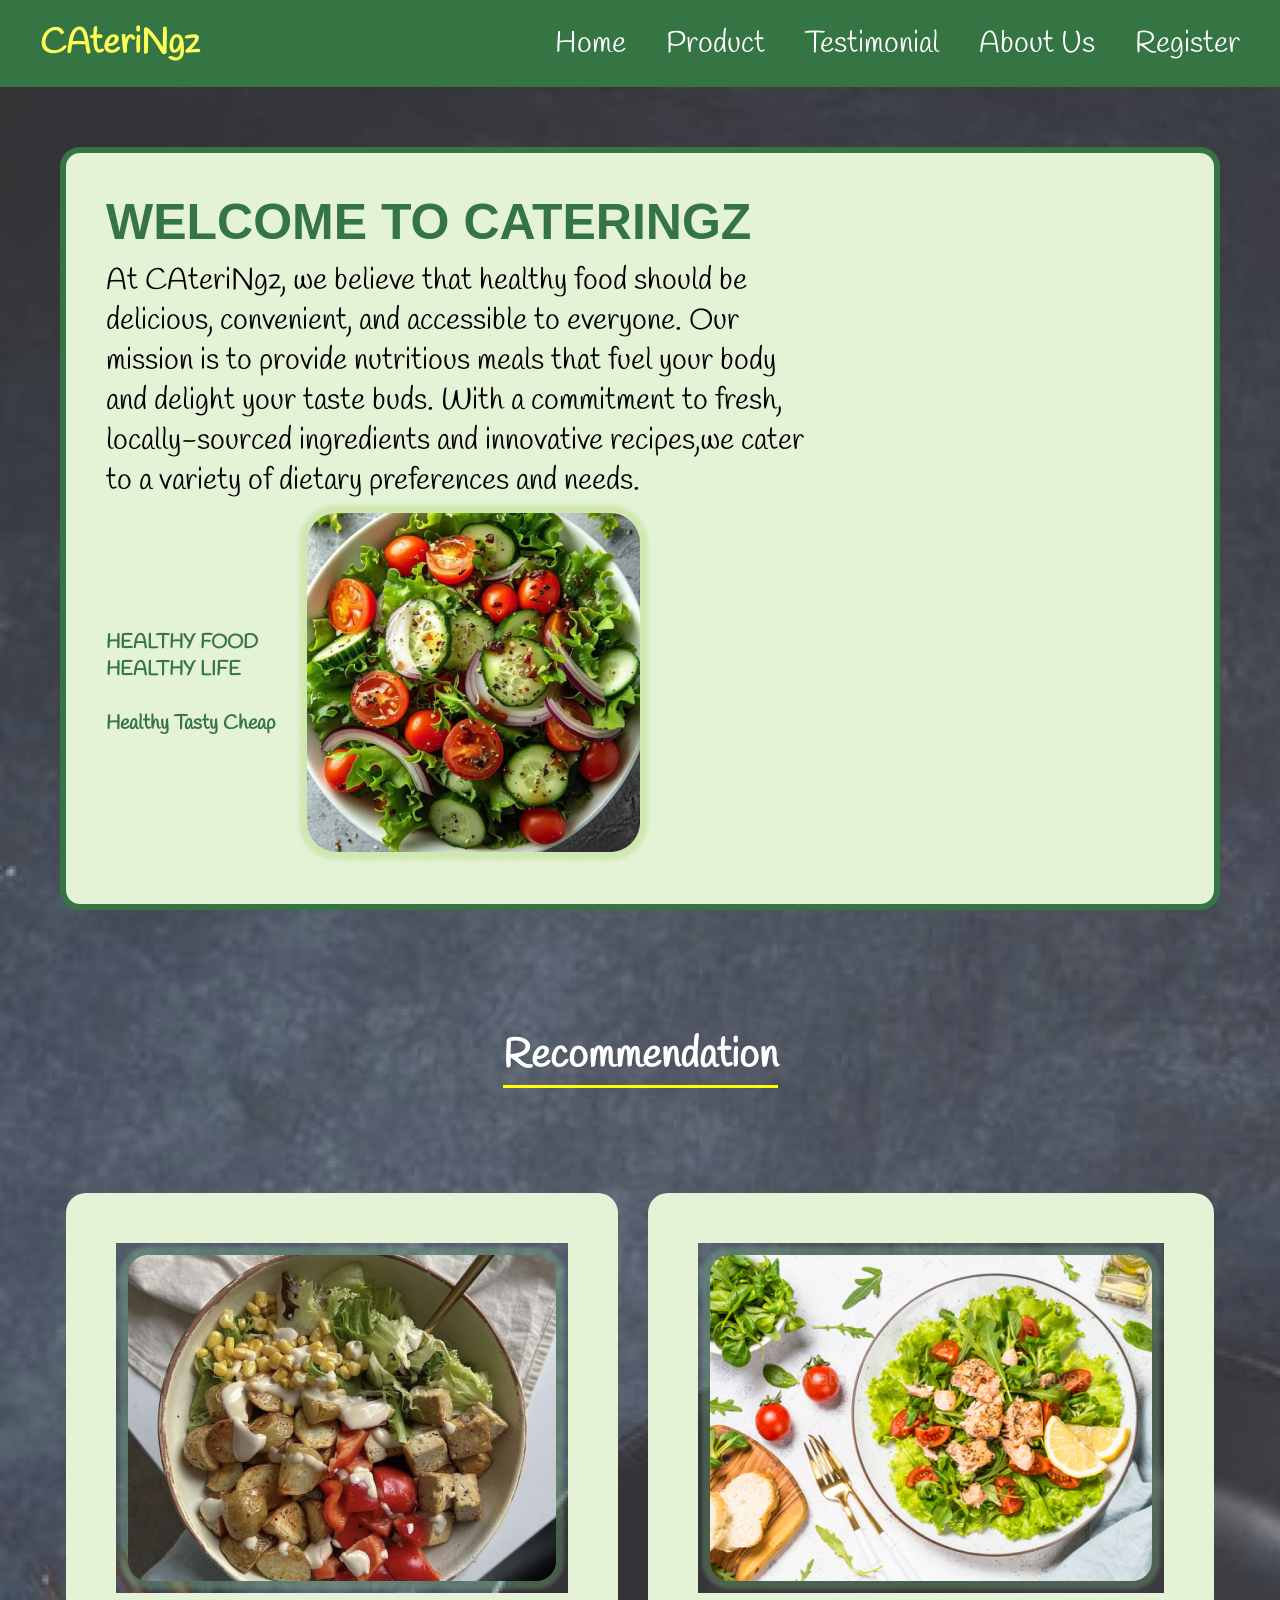
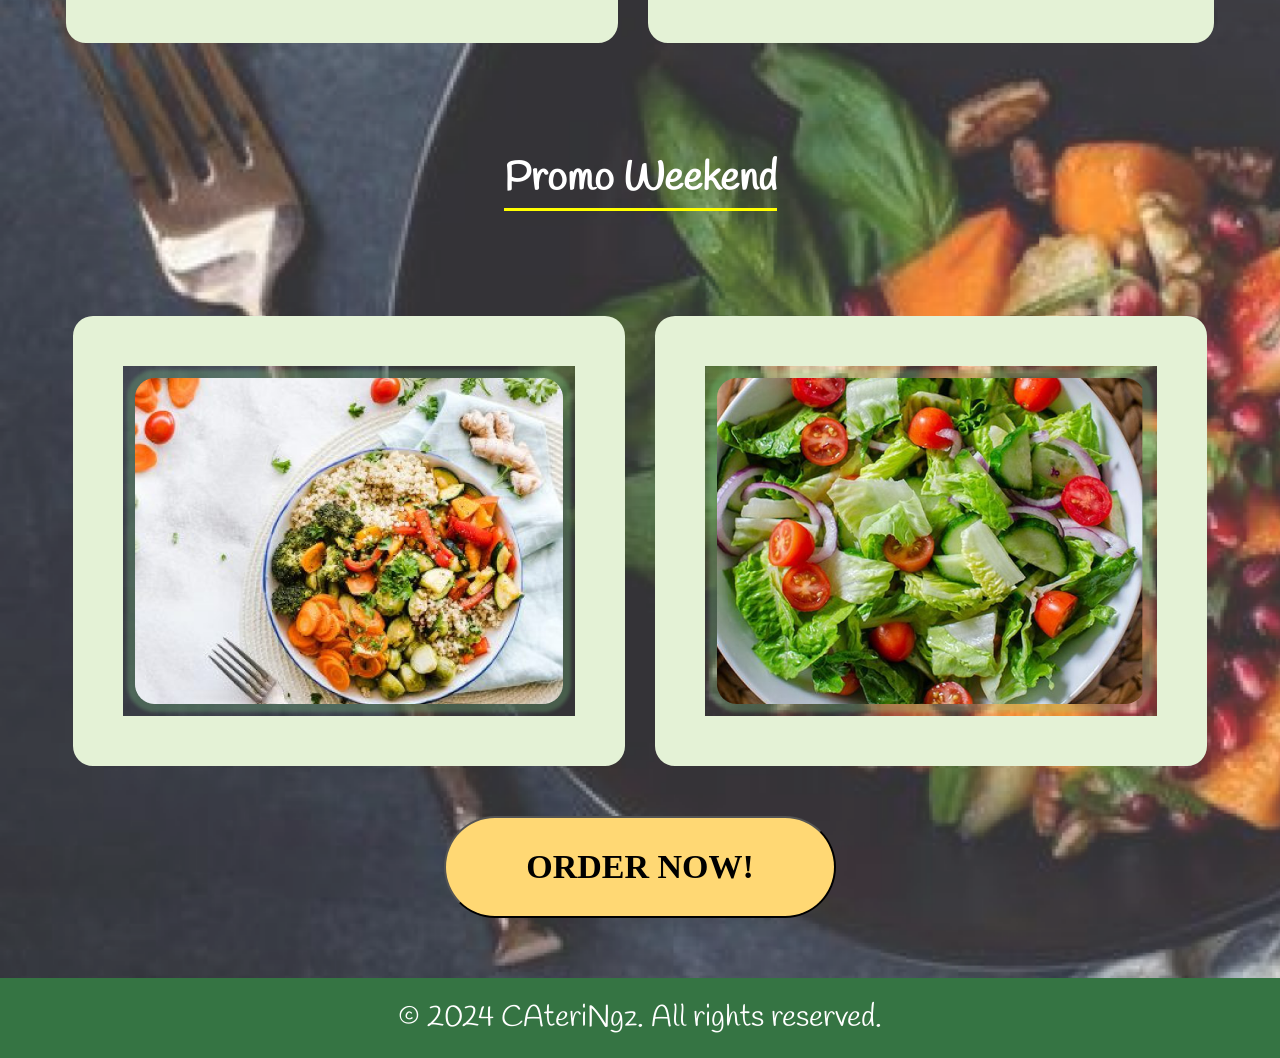
<file: cateringz/index.html>
<!DOCTYPE html>
<html lang="en">
  <head>
    <meta charset="UTF-8" />
    <meta name="viewport" content="width=device-width, initial-scale=1.0" />
    <title>CATERINGZ</title>
    <link rel="preconnect" href="https://fonts.googleapis.com" />
    <link rel="preconnect" href="https://fonts.gstatic.com" crossorigin />
    <link href="https://fonts.googleapis.com/css2?family=Handlee&display=swap" rel="stylesheet" />
    <link rel="stylesheet" href="./css/index.css" />
    <link rel="stylesheet" href="./css/navbar.css" />
    <link rel="stylesheet" href="./css/footer.css" />
  </head>
  <body>
    <header class="header">
      <nav class="navbar">
        <h3 class="logo"><a href="./index.html">CAteriNgz</a></h3>
        <div class="nav-right">
          <p><a href="./index.html">Home</a></p>
          <p><a href="./product.html">Product</a></p>
          <p><a href="./testimoni.html">Testimonial</a></p>
          <p><a href="./about.html">About Us</a></p>
          <p><a href="./register.html">Register</a></p>
        </div>
        <div class="hamburger-menu">
          <img src="./assets/navbar/hamburgerMenu.svg" class="hamburger" alt="hamburger" />
        </div>
      </nav>
      <nav class="mobile-menu" id="mobileMenu">
        <span class="close-menu" id="closeMenu">×</span>
        <div class="menu-mobile">
          <p><a href="./index.html">Home</a></p>
          <p><a href="./product.html">Product</a></p>
          <p><a href="./testimoni.html">Testimonial</a></p>
          <p><a href="./about.html">About Us</a></p>
          <p><a href="./register.html">Register</a></p>
        </div>
      </nav>
    </header>
    <section class="hero">
      <div class="hero-left">
        <h3>WELCOME TO CATERINGZ</h3>
        <p>
          At CAteriNgz, we believe that healthy food should be delicious, convenient, and accessible to everyone. Our mission is to provide nutritious meals that fuel your body and delight your taste buds. With a commitment to fresh,
          locally-sourced ingredients and innovative recipes,we cater to a variety of dietary preferences and needs.
        </p>
      </div>
      <div class="hero-right">
        <div class="hero-tagline">
          <p class="tagline-top">HEALTHY FOOD</p>
          <p class="tagline-top">HEALTHY LIFE</p>
          <br />
          <p class="tagline-bottom">Healthy Tasty Cheap</p>
        </div>
        <img src="./assets/home/hero.png" alt="herohome" class="hero-img" />
      </div>
    </section>
    <div class="heading-container">
      <h4 class="recommendation-heading home-menu">Recommendation</h4>
    </div>
    <section class="recommendation">
      <a href="product.html" target="_self">
        <div class="image-recommendation">
          <img src="./assets/home/menu1.png" alt="menu1" />
          <img src="./assets/home/menu2.png" alt="menu2" />
        </div>
      </a>
    </section>
    <div class="heading-container">
      <h4 class="recommendation-heading home-menu">Promo Weekend</h4>
    </div>
    <section class="recommendation">
      <a href="product.html" target="_self">
        <div class="image-recommendation">
          <img src="./assets/home/menu3.png" alt="menu3" />
          <img src="./assets/home/menu4.png" alt="menu4" />
        </div>
      </a>
    </section>
    <a href="./product.html" class="order-nowlink">
      <div class="button-order">
        <button class="order-now">ORDER NOW!</button>
      </div>
    </a>
    <footer>
      <p>© 2024 CAteriNgz. All rights reserved.</p>
    </footer>
  </body>
  <script src="./scripts/navbar.js"></script>
</html>
</file>
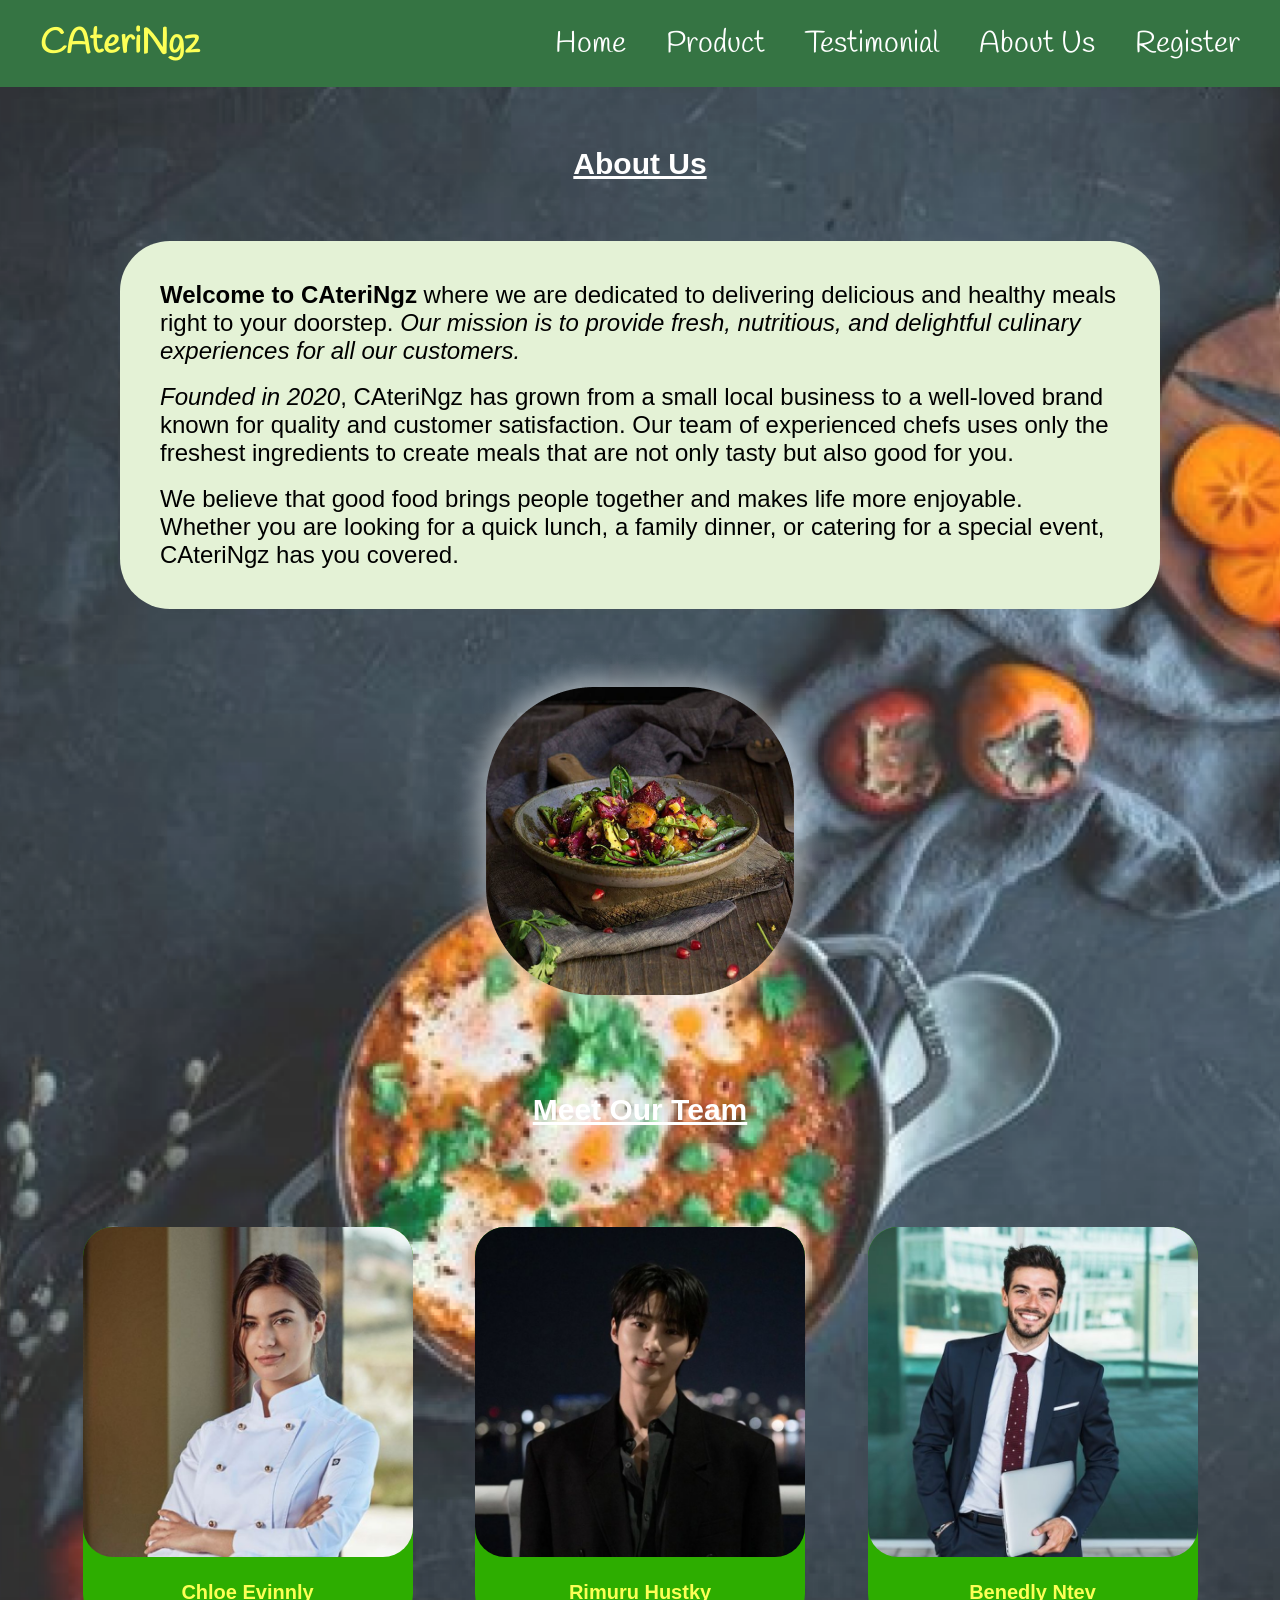
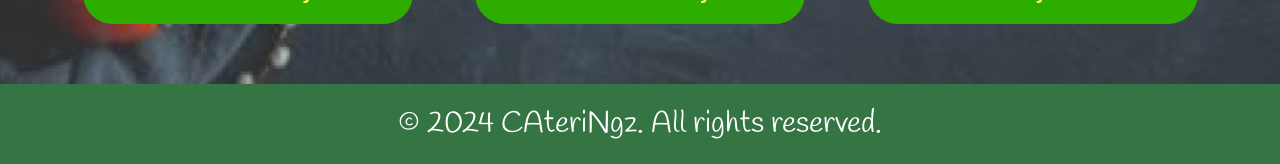
<file: cateringz/about.html>
<!DOCTYPE html>
<html lang="en">
  <head>
    <meta charset="UTF-8" />
    <meta name="viewport" content="width=device-width, initial-scale=1.0" />
    <title>CATERINGZ</title>
    <link rel="preconnect" href="https://fonts.googleapis.com" />
    <link rel="preconnect" href="https://fonts.gstatic.com" crossorigin />
    <link href="https://fonts.googleapis.com/css2?family=Handlee&display=swap" rel="stylesheet" />
    <link rel="stylesheet" href="./css/about.css" />
    <link rel="stylesheet" href="./css/navbar.css" />
    <link rel="stylesheet" href="./css/footer.css" />
  </head>
  <body>
    <header class="header">
      <nav class="navbar">
        <h3 class="logo"><a href="./index.html">CAteriNgz</a></h3>
        <div class="nav-right">
          <p><a href="./index.html">Home</a></p>
          <p><a href="./product.html">Product</a></p>
          <p><a href="./testimoni.html">Testimonial</a></p>
          <p><a href="./about.html">About Us</a></p>
          <p><a href="./register.html">Register</a></p>
        </div>
        <div class="hamburger-menu">
          <img src="./assets/navbar/hamburgerMenu.svg" class="hamburger" alt="hamburger" />
        </div>
      </nav>
      <nav class="mobile-menu" id="mobileMenu">
        <span class="close-menu" id="closeMenu">×</span>
        <div class="menu-mobile">
          <p><a href="./index.html">Home</a></p>
          <p><a href="./product.html">Product</a></p>
          <p><a href="./testimoni.html">Testimonial</a></p>
          <p><a href="./about.html">About Us</a></p>
          <p><a href="./register.html">Register</a></p>
        </div>
      </nav>
    </header>
    <h3 class="about-heading">About Us</h3>
    <section class="hero-about">
      <div class="about-left">
        <div class="about-text">
          <p>
            <b>Welcome to CAteriNgz</b> where we are dedicated to delivering delicious and healthy meals right to your doorstep. <i>Our mission is to provide fresh, nutritious, and delightful culinary experiences for all our customers.</i>
          </p>
          <br />
          <p>
            <i>Founded in 2020</i>, CAteriNgz has grown from a small local business to a well-loved brand known for quality and customer satisfaction. Our team of experienced chefs uses only the freshest ingredients to create meals that are
            not only tasty but also good for you.
          </p>
          <br />
          <p>We believe that good food brings people together and makes life more enjoyable. Whether you are looking for a quick lunch, a family dinner, or catering for a special event, CAteriNgz has you covered.</p>
        </div>
      </div>
      <img src="./assets/aboutus/aboutkanan.png" alt="about" class="about-right" />
    </section>
    <h3 class="about-heading">Meet Our Team</h3>

    <section class="about">
      <div class="card-team">
        <img src="./assets/aboutus/tim1.png" alt="team" class="team" />
        <p>Chloe Evinnly</p>
      </div>

      <div class="card-team">
        <img src="./assets/aboutus/tim2.png" alt="team" class="team" />
        <p>Rimuru Hustky</p>
      </div>

      <div class="card-team">
        <img src="./assets/aboutus/tim3.png" alt="team" class="team" />
        <p>Benedly Ntev</p>
      </div>
    </section>
    <footer>
      <p>© 2024 CAteriNgz. All rights reserved.</p>
    </footer>
  </body>
  <script src="./scripts/navbar.js"></script>
</html>
</file>
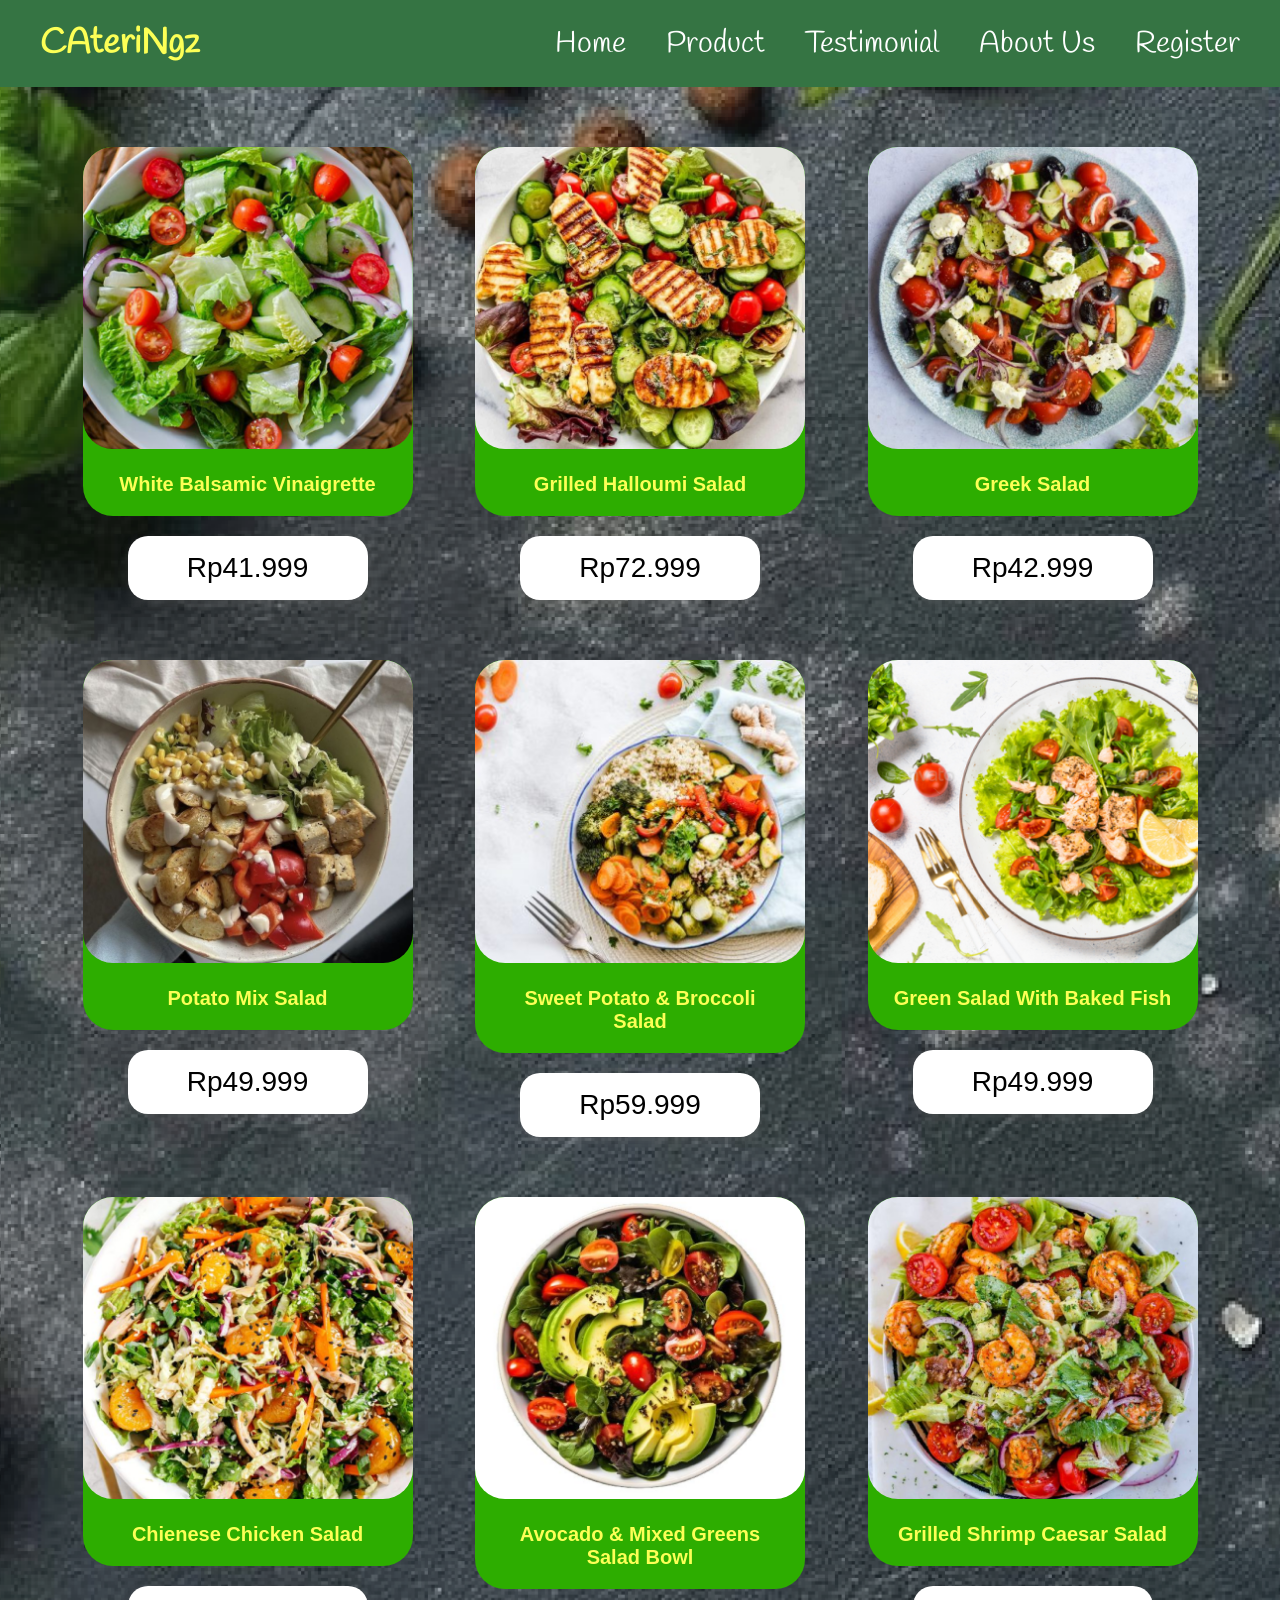
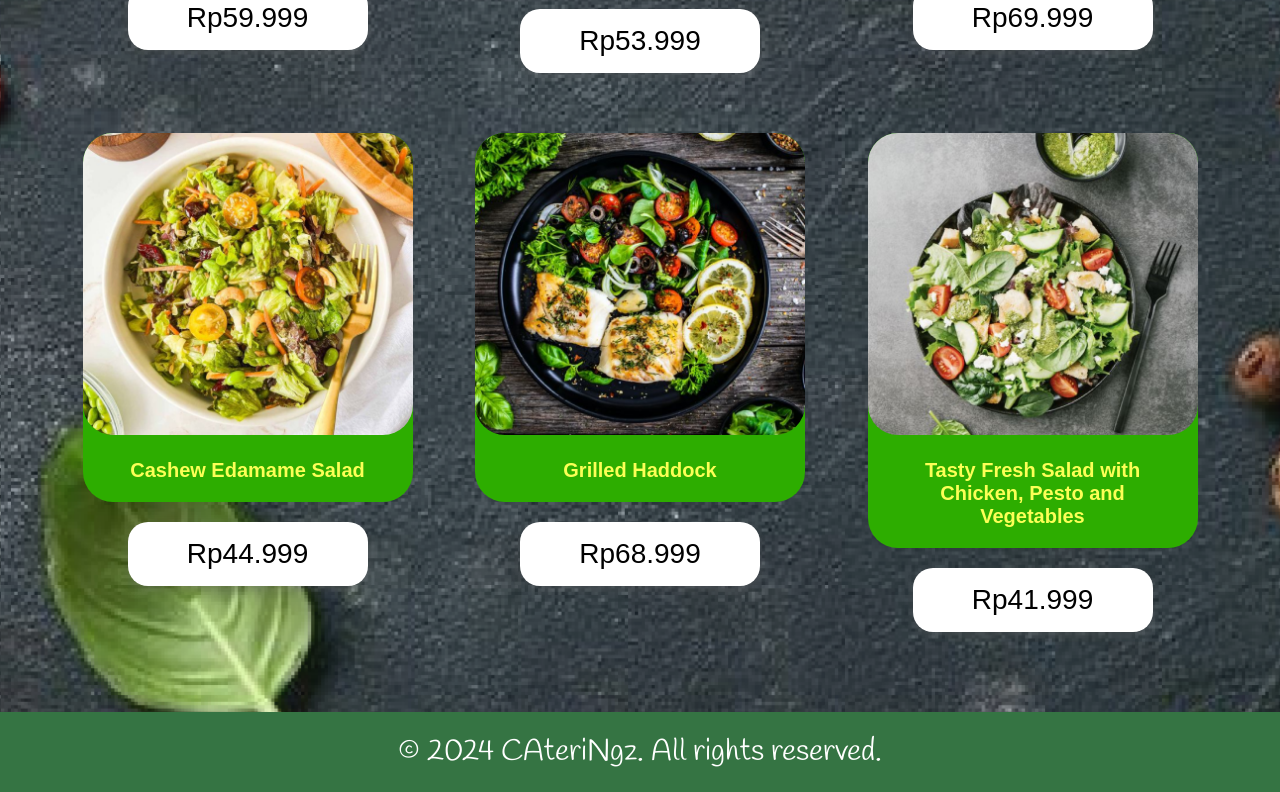
<file: cateringz/product.html>
<!DOCTYPE html>
<html lang="en">
  <head>
    <meta charset="UTF-8" />
    <meta name="viewport" content="width=device-width, initial-scale=1.0" />
    <title>CATERINGZ</title>
    <link rel="preconnect" href="https://fonts.googleapis.com" />
    <link rel="preconnect" href="https://fonts.gstatic.com" crossorigin />
    <link href="https://fonts.googleapis.com/css2?family=Handlee&display=swap" rel="stylesheet" />
    <link rel="stylesheet" href="./css/product.css" />
    <link rel="stylesheet" href="./css/navbar.css" />
    <link rel="stylesheet" href="./css/footer.css" />
  </head>
  <body>
    <header class="header">
      <nav class="navbar">
        <h3 class="logo"><a href="./index.html">CAteriNgz</a></h3>
        <div class="nav-right">
          <p><a href="./index.html">Home</a></p>
          <p><a href="./product.html">Product</a></p>
          <p><a href="./testimoni.html">Testimonial</a></p>
          <p><a href="./about.html">About Us</a></p>
          <p><a href="./register.html">Register</a></p>
        </div>
        <div class="hamburger-menu">
          <img src="./assets/navbar/hamburgerMenu.svg" class="hamburger" alt="hamburger" />
        </div>
      </nav>
      <nav class="mobile-menu" id="mobileMenu">
        <span class="close-menu" id="closeMenu">×</span>
        <div class="menu-mobile">
          <p><a href="./index.html">Home</a></p>
          <p><a href="./product.html">Product</a></p>
          <p><a href="./testimoni.html">Testimonial</a></p>
          <p><a href="./about.html">About Us</a></p>
          <p><a href="./register.html">Register</a></p>
        </div>
      </nav>
    </header>
    <section class="product">
      <div>
        <div class="card-product">
          <img src="./assets/product/p1.png" alt="product" class="product-img" />
          <p>White Balsamic Vinaigrette</p>
        </div>
        <p class="price">Rp41.999</p>
      </div>
      <div>
        <div class="card-product">
          <img src="./assets/product/p2.png" alt="product" class="product-img" />
          <p>Grilled Halloumi Salad</p>
        </div>
        <p class="price">Rp72.999</p>
      </div>
      <div>
        <div class="card-product">
          <img src="./assets/product/p3.png" alt="product" class="product-img" />
          <p>Greek Salad</p>
        </div>
        <p class="price">Rp42.999</p>
      </div>
      <div>
        <div class="card-product">
          <img src="./assets/product/p4.png" alt="product" class="product-img" />
          <p>Potato Mix Salad</p>
        </div>
        <p class="price">Rp49.999</p>
      </div>
      <div>
        <div class="card-product">
          <img src="./assets/product/p5.png" alt="product" class="product-img" />
          <p>Sweet Potato & Broccoli Salad</p>
        </div>
        <p class="price">Rp59.999</p>
      </div>
      <div>
        <div class="card-product">
          <img src="./assets/product/p6.png" alt="product" class="product-img" />
          <p>Green Salad With Baked Fish</p>
        </div>
        <p class="price">Rp49.999</p>
      </div>
      <div>
        <div class="card-product">
          <img src="./assets/product/p7.png" alt="product" class="product-img" />
          <p>Chienese Chicken Salad</p>
        </div>
        <p class="price">Rp59.999</p>
      </div>
      <div>
        <div class="card-product">
          <img src="./assets/product/p8.png" alt="product" class="product-img" />
          <p>Avocado & Mixed Greens Salad Bowl</p>
        </div>
        <p class="price">Rp53.999</p>
      </div>
      <div>
        <div class="card-product">
          <img src="./assets/product/p9.png" alt="product" class="product-img" />
          <p>Grilled Shrimp Caesar Salad</p>
        </div>
        <p class="price">Rp69.999</p>
      </div>
      <div>
        <div class="card-product">
          <img src="./assets/product/p10.png" alt="product" class="product-img" />
          <p>Cashew Edamame Salad</p>
        </div>
        <p class="price">Rp44.999</p>
      </div>
      <div>
        <div class="card-product">
          <img src="./assets/product/p11.png" alt="product" class="product-img" />
          <p>Grilled Haddock</p>
        </div>
        <p class="price">Rp68.999</p>
      </div>
      <div>
        <div class="card-product">
          <img src="./assets/product/p12.png" alt="product" class="product-img" />
          <p>Tasty Fresh Salad with Chicken, Pesto and Vegetables</p>
        </div>
        <p class="price">Rp41.999</p>
      </div>
    </section>
    <footer>
      <p>© 2024 CAteriNgz. All rights reserved.</p>
    </footer>
  </body>
  <script src="./scripts/navbar.js"></script>
</html>
</file>
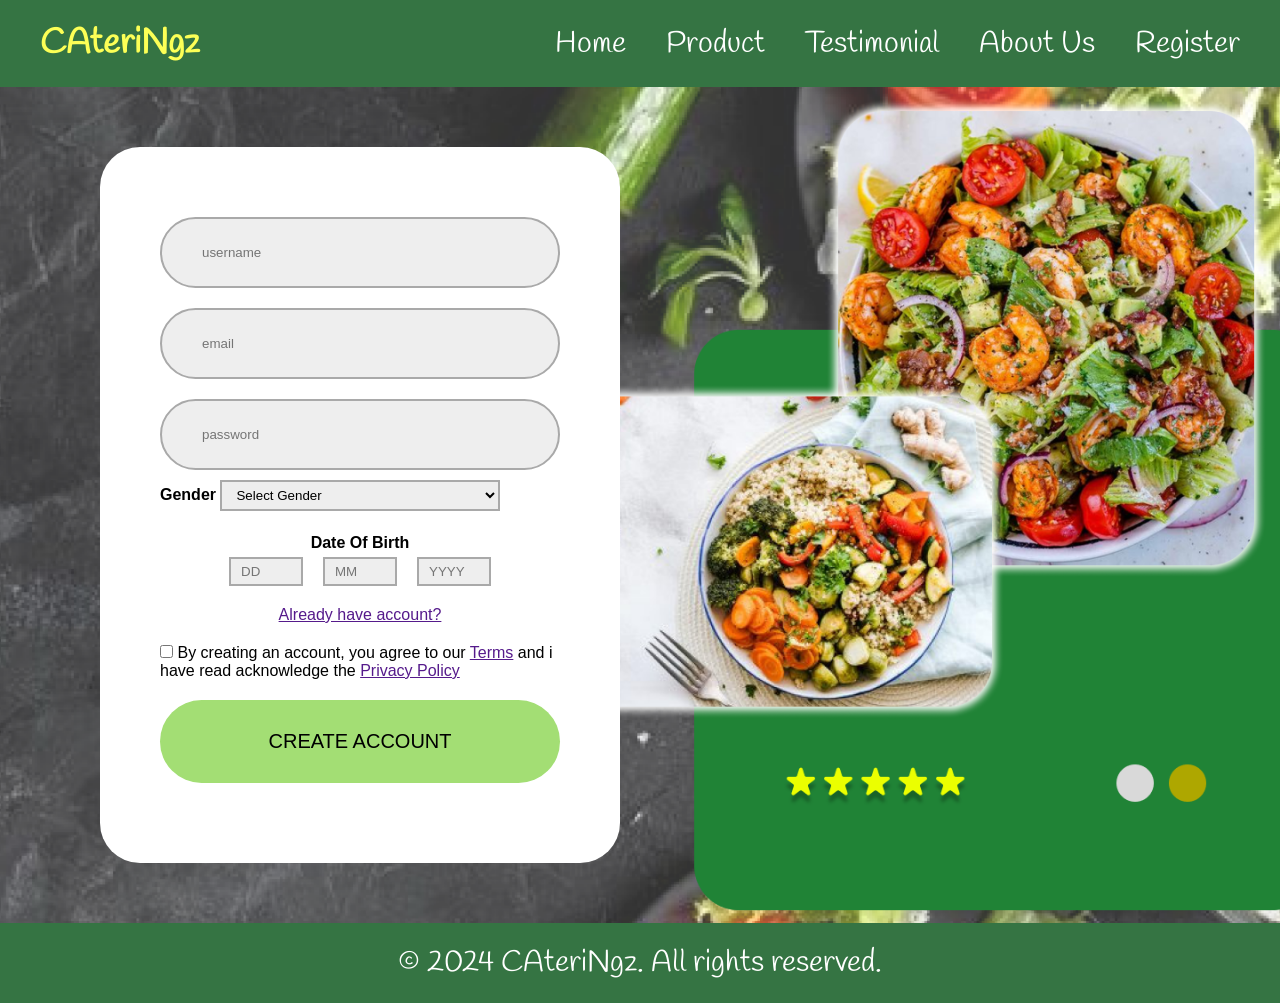
<file: cateringz/register.html>
<!DOCTYPE html>
<html lang="en">
  <head>
    <meta charset="UTF-8" />
    <meta name="viewport" content="width=device-width, initial-scale=1.0" />
    <title>CATERINGZ</title>
    <link rel="preconnect" href="https://fonts.googleapis.com" />
    <link rel="preconnect" href="https://fonts.gstatic.com" crossorigin />
    <link href="https://fonts.googleapis.com/css2?family=Handlee&display=swap" rel="stylesheet" />
    <link rel="stylesheet" href="./css/register.css" />
    <link rel="stylesheet" href="./css/navbar.css" />
    <link rel="stylesheet" href="./css/footer.css" />
  </head>
  <body>
    <header class="header">
      <nav class="navbar">
        <h3 class="logo"><a href="./index.html">CAteriNgz</a></h3>
        <div class="nav-right">
          <p><a href="./index.html">Home</a></p>
          <p><a href="./product.html">Product</a></p>
          <p><a href="./testimoni.html">Testimonial</a></p>
          <p><a href="./about.html">About Us</a></p>
          <p><a href="./register.html">Register</a></p>
        </div>
        <div class="hamburger-menu">
          <img src="./assets/navbar/hamburgerMenu.svg" class="hamburger" alt="hamburger" />
        </div>
      </nav>
      <nav class="mobile-menu" id="mobileMenu">
        <span class="close-menu" id="closeMenu">×</span>
        <div class="menu-mobile">
          <p><a href="./index.html">Home</a></p>
          <p><a href="./product.html">Product</a></p>
          <p><a href="./testimoni.html">Testimonial</a></p>
          <p><a href="./about.html">About Us</a></p>
          <p><a href="./register.html">Register</a></p>
        </div>
      </nav>
    </header>
    <form id="registerForm" class="register">
      <div class="container-form">
        <input type="text" id="username" class="input1" placeholder="username" />
        <p class="validation" id="usernameError">username must be at least 6 character!</p>
        <br />
        <input type="email" id="email" class="input1" placeholder="email" />
        <p class="validation" id="emailError">email must contain @!</p>
        <br />
        <input type="password" id="password" class="input1" placeholder="password" />
        <p class="validation" id="passwordError">password at least contain 6 character!</p>
        <br />
        <label for="gender"><b>Gender</b></label>
        <!-- <input type="text" id="gender" class="gender" /> -->
        <select id="gender" class="gender">
          <option value="">Select Gender</option>
          <option value="male">Male</option>
          <option value="female">Female</option>
          <option value="other">Other</option>
        </select>
        <br /><br />
        <p class="dob-label"><b>Date Of Birth</b></p>
        <div class="DOB-container">
          <input type="text" id="day" class="DOB" placeholder="DD" />
          <input type="text" id="month" class="DOB" placeholder="MM" />
          <input type="text" id="year" class="DOB" placeholder="YYYY" />
        </div>
        <p class="validation" id="dobError">Complete the date of birth !</p>
        <p class="have-acc"><a href="">Already have account?</a></p>
        <input type="checkbox" name="agree" id="terms" />
        <label for="terms">By creating an account, you agree to our <a href="">Terms</a> and i have read acknowledge the <a href="">Privacy Policy</a></label>
        <p class="validation" id="termsError">You haven't agree to this terms & policy!</p>
        <br />
        <button type="button" onclick="validateForm()">CREATE ACCOUNT</button>
      </div>
    </form>
    <footer>
      <p>© 2024 CAteriNgz. All rights reserved.</p>
    </footer>
  </body>
  <script src="./scripts/navbar.js"></script>
  <script src="./scripts/register.js"></script>
</html>
</file>
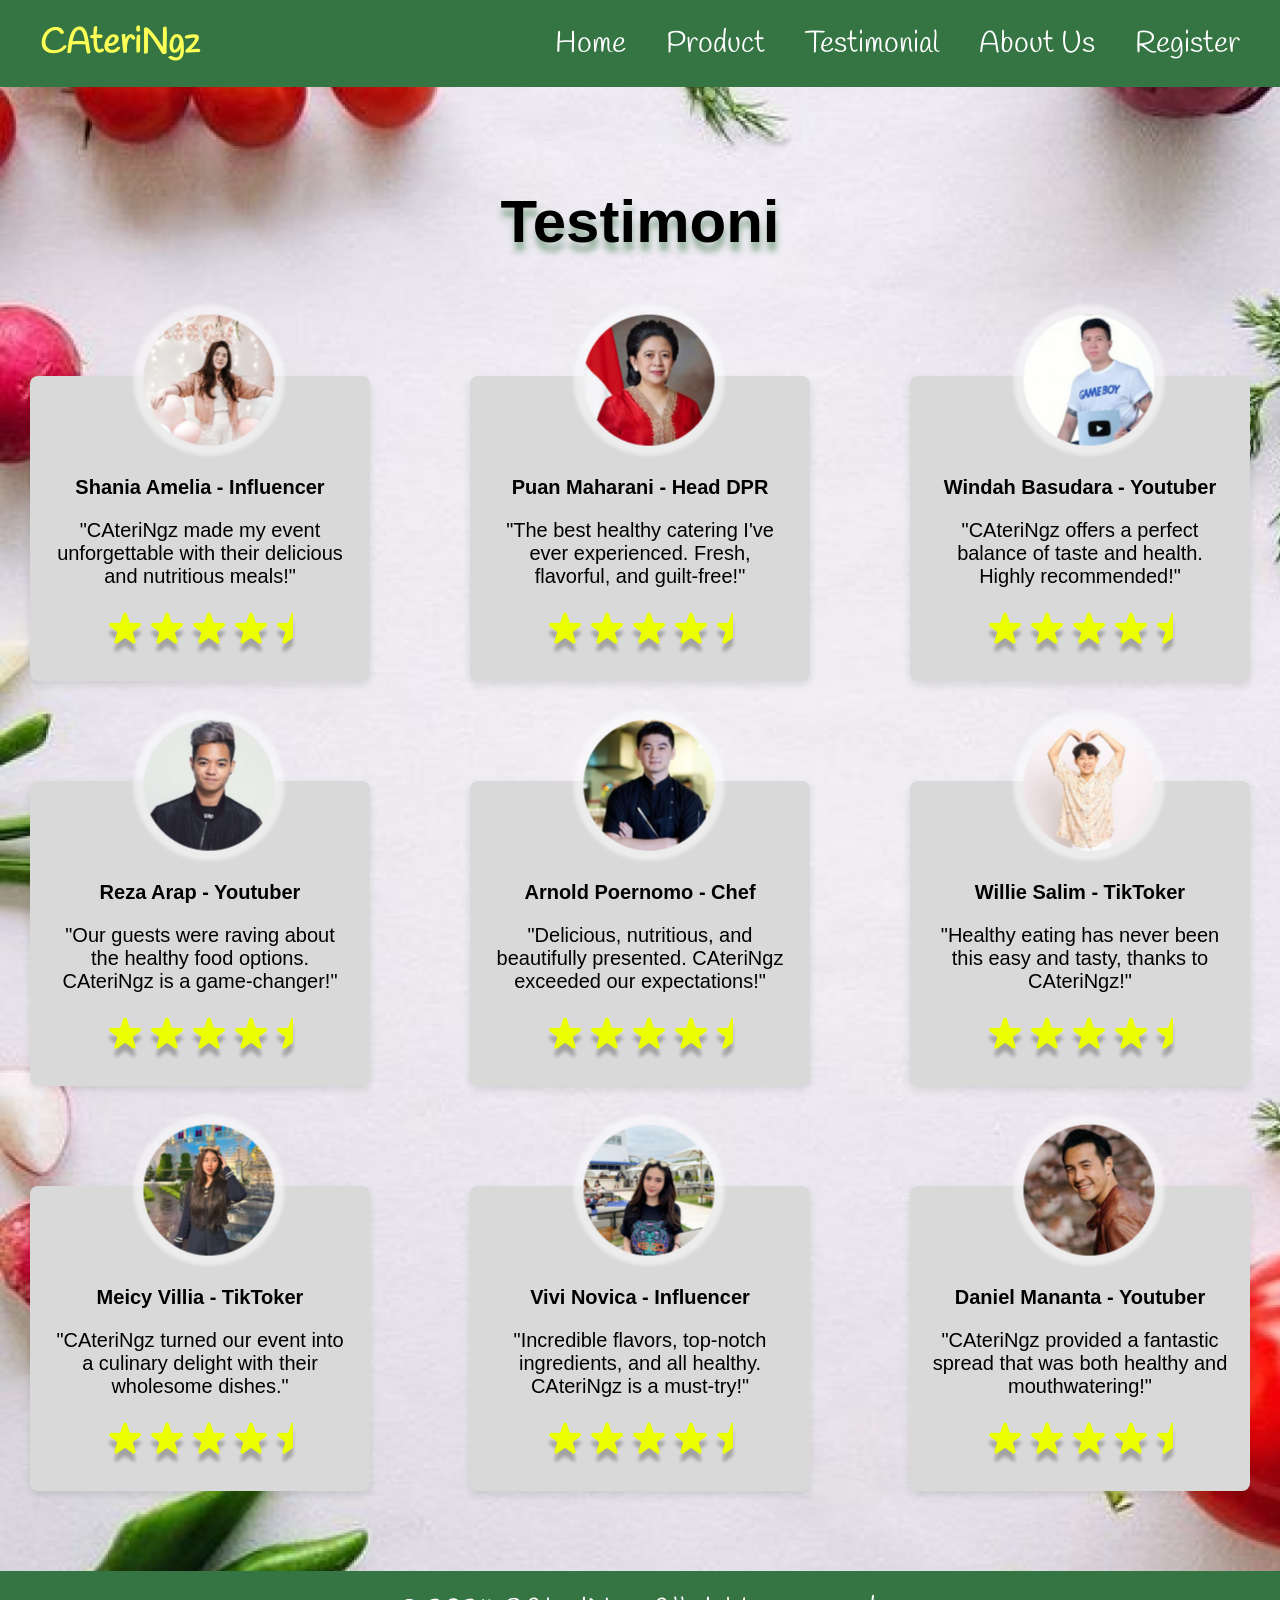
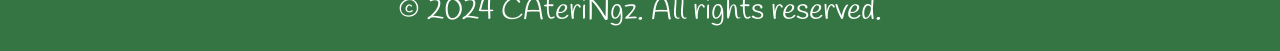
<file: cateringz/testimoni.html>
<!DOCTYPE html>
<html lang="en">
  <head>
    <meta charset="UTF-8" />
    <meta name="viewport" content="width=device-width, initial-scale=1.0" />
    <title>CATERINGZ</title>
    <link rel="preconnect" href="https://fonts.googleapis.com" />
    <link rel="preconnect" href="https://fonts.gstatic.com" crossorigin />
    <link href="https://fonts.googleapis.com/css2?family=Handlee&display=swap" rel="stylesheet" />
    <link rel="stylesheet" href="./css/testimoni.css" />
    <link rel="stylesheet" href="./css/navbar.css" />
    <link rel="stylesheet" href="./css/footer.css" />
  </head>
  <body>
    <header class="header">
      <nav class="navbar">
        <h3 class="logo"><a href="./index.html">CAteriNgz</a></h3>
        <div class="nav-right">
          <p><a href="./index.html">Home</a></p>
          <p><a href="./product.html">Product</a></p>
          <p><a href="./testimoni.html">Testimonial</a></p>
          <p><a href="./about.html">About Us</a></p>
          <p><a href="./register.html">Register</a></p>
        </div>
        <div class="hamburger-menu">
          <img src="./assets/navbar/hamburgerMenu.svg" class="hamburger" alt="hamburger" />
        </div>
      </nav>
      <nav class="mobile-menu" id="mobileMenu">
        <span class="close-menu" id="closeMenu">×</span>
        <div class="menu-mobile">
          <p><a href="./index.html">Home</a></p>
          <p><a href="./product.html">Product</a></p>
          <p><a href="./testimoni.html">Testimonial</a></p>
          <p><a href="./about.html">About Us</a></p>
          <p><a href="./register.html">Register</a></p>
        </div>
      </nav>
    </header>
    <h3 class="testi-title">Testimoni</h3>
    <section class="testimonial">
      <div class="card-testi">
        <div class="testi-profpic">
          <img src="./assets/testimoni/testi1.png" alt="testi1" />
        </div>
        <div class="testi-main">
          <p class="person">Shania Amelia - Influencer</p>
          <p class="text-testi">"CAteriNgz made my event unforgettable with their delicious and nutritious meals!"</p>
          <img src="./assets/testimoni/stars.png" alt="stars" class="stars" />
        </div>
      </div>
      <div class="card-testi">
        <div class="testi-profpic">
          <img src="./assets/testimoni/testi2.png" alt="testi1" />
        </div>
        <div class="testi-main">
          <p class="person">Puan Maharani - Head DPR</p>
          <p class="text-testi">"The best healthy catering I've ever experienced. Fresh, flavorful, and guilt-free!"</p>
          <img src="./assets/testimoni/stars.png" alt="stars" class="stars" />
        </div>
      </div>
      <div class="card-testi">
        <div class="testi-profpic">
          <img src="./assets/testimoni/testi3.png" alt="testi1" />
        </div>
        <div class="testi-main">
          <p class="person">Windah Basudara - Youtuber</p>
          <p class="text-testi">"CAteriNgz offers a perfect balance of taste and health. Highly recommended!"</p>
          <img src="./assets/testimoni/stars.png" alt="stars" class="stars" />
        </div>
      </div>
      <div class="card-testi">
        <div class="testi-profpic">
          <img src="./assets/testimoni/testi4.png" alt="testi1" />
        </div>
        <div class="testi-main">
          <p class="person">Reza Arap - Youtuber</p>
          <p class="text-testi">"Our guests were raving about the healthy food options. CAteriNgz is a game-changer!"</p>
          <img src="./assets/testimoni/stars.png" alt="stars" class="stars" />
        </div>
      </div>
      <div class="card-testi">
        <div class="testi-profpic">
          <img src="./assets/testimoni/testi5.png" alt="testi1" />
        </div>
        <div class="testi-main">
          <p class="person">Arnold Poernomo - Chef</p>
          <p class="text-testi">"Delicious, nutritious, and beautifully presented. CAteriNgz exceeded our expectations!"</p>
          <img src="./assets/testimoni/stars.png" alt="stars" class="stars" />
        </div>
      </div>
      <div class="card-testi">
        <div class="testi-profpic">
          <img src="./assets/testimoni/testi6.png" alt="testi1" />
        </div>
        <div class="testi-main">
          <p class="person">Willie Salim - TikToker</p>
          <p class="text-testi">"Healthy eating has never been this easy and tasty, thanks to CAteriNgz!"</p>
          <img src="./assets/testimoni/stars.png" alt="stars" class="stars" />
        </div>
      </div>
      <div class="card-testi">
        <div class="testi-profpic">
          <img src="./assets/testimoni/testi7.png" alt="testi1" />
        </div>
        <div class="testi-main">
          <p class="person">Meicy Villia - TikToker</p>
          <p class="text-testi">"CAteriNgz turned our event into a culinary delight with their wholesome dishes."</p>
          <img src="./assets/testimoni/stars.png" alt="stars" class="stars" />
        </div>
      </div>
      <div class="card-testi">
        <div class="testi-profpic">
          <img src="./assets/testimoni/testi8.png" alt="testi1" />
        </div>
        <div class="testi-main">
          <p class="person">Vivi Novica - Influencer</p>
          <p class="text-testi">"Incredible flavors, top-notch ingredients, and all healthy. CAteriNgz is a must-try!"</p>
          <img src="./assets/testimoni/stars.png" alt="stars" class="stars" />
        </div>
      </div>
      <div class="card-testi">
        <div class="testi-profpic">
          <img src="./assets/testimoni/testi9.png" alt="testi1" />
        </div>
        <div class="testi-main">
          <p class="person">Daniel Mananta - Youtuber</p>
          <p class="text-testi">"CAteriNgz provided a fantastic spread that was both healthy and mouthwatering!"</p>
          <img src="./assets/testimoni/stars.png" alt="stars" class="stars" />
        </div>
      </div>
    </section>
    <footer>
      <p>© 2024 CAteriNgz. All rights reserved.</p>
    </footer>
  </body>
  <script src="./scripts/navbar.js"></script>
</html>
</file>
<file: cateringz/css/index.css>
* {
  margin: 0;
  padding: 0;
}

body {
  font-family: "Handlee", cursive;
  height: 100%;
  background-image: url(../assets/home/homebg.png);
  background-size: cover;
  background-position-y: center;
  background-repeat: no-repeat;
}

/* styles Hero */
.hero {
  background-color: #e4f2d6;
  margin: 60px;
  padding: 40px;
  border: 6px solid #357443;
  border-radius: 20px;
  display: flex;
  justify-content: space-between;
  flex-wrap: wrap;
}

.hero-left {
  max-width: 700px;
}

.hero-left h3 {
  font-family: sans-serif;
  font-size: 50px;
  color: #357443;
  margin-bottom: 10px;
}

.hero-left p {
  font-size: 30px;
}

.hero-right {
  display: flex;
  align-items: center;
  gap: 20px;
}

.hero-tagline {
  color: #357443;
  font-size: 20px;
  font-weight: bold;
}

.hero-img {
  max-width: 100%;
}

/* style recommendation */

.heading-container {
  text-align: center;
}
.home-menu {
  display: inline-block; /* Adjust width to content */
  position: relative; /* Required for positioning the pseudo-element */
  color: #fff;
  font-size: 40px;
  margin: 60px auto; /* Center the element itself */
}

.home-menu::after {
  content: "";
  position: absolute;
  width: 100%; /* Full width of the h4 element */
  height: 3px; /* Thickness of the underline */
  background-color: yellow; /* Color of the underline */
  bottom: -5px; /* Distance of the underline from the text */
  left: 0; /* Position the underline from the left */
}

.recommendation {
  text-align: center; /* Center align the content in the section */
}

.image-recommendation {
  display: flex;
  align-items: center;
  justify-content: center;
  flex-wrap: wrap;
  padding: 50px;
  gap: 30px;
}
.image-recommendation img {
  max-width: 100%;
  border-radius: 20px;
  border: 50px solid #e4f2d6;
}

.order-nowlink {
  text-decoration: none;
}
.order-now {
  background-color: #ffd874;
  font-size: 34px;
  padding: 30px 80px;
  border-radius: 60px;
  font-family: "Times New Roman", Times, serif;
  font-weight: 600;
  margin-bottom: 60px;
  cursor: pointer;
  transition: 0.3s;
}

.order-now:hover {
  box-shadow: 0px 16px 4px rgba(0, 0, 0, 0.3);
}

.button-order {
  display: flex;
  justify-content: center;
}

@media (max-width: 768px) {
  .hero {
    margin: 40px;
  }
  .home-menu {
    font-size: 38px;
    margin: 30px auto;
  }
  .image-recommendation img {
    max-width: 100%;
    border-radius: 16px;
    border: 30px solid #e4f2d6;
  }

  .order-now {
    font-size: 24px;
    padding: 20px 60px;
  }
}

@media (max-width: 640px) {
  .hero {
    margin: 40px;
  }

  .hero-right {
    flex-direction: column;
  }
  .hero-tagline {
    display: flex;
    margin-top: 20px;
    font-size: 18px;
  }

  .home-menu {
    font-size: 32px;
  }

  .image-recommendation {
    padding: 80px;
  }

  .image-recommendation img {
    max-width: 100%;
    border-radius: 14px;
    border: 30px solid #e4f2d6;
  }

  .logo {
    font-size: 24px;
  }
}

@media (max-width: 480px) {
  .hero {
    margin: 10px;
    padding: 20px;
  }

  .hero-right {
    flex-direction: column;
  }
  .hero-tagline {
    display: flex;
    margin-top: 20px;
    font-size: 16px;
  }

  .hero-tagline p {
    margin-left: 4px;
    margin-right: 4px;
  }

  .hero-left h3 {
    font-size: 30px;
  }

  .hero-left p {
    font-size: 20px;
  }

  .home-menu {
    font-size: 24px;
  }

  .order-now {
    font-size: 20px;
    padding: 20px 46px;
    box-shadow: 0px 6px 6px rgba(0, 0, 0, 0.3);
  }
}

@media (max-width: 320px) {
  .hero {
    margin: 15px;
  }

  .hero-right {
    flex-direction: column;
  }
  .hero-tagline {
    display: flex;
    margin-top: 20px;
    font-size: 15px;
  }

  .home-menu {
    font-size: 18px;
  }
}
</file>
<file: cateringz/css/navbar.css>
/* style home */
.header {
  font-family: "Handlee", cursive;
  position: sticky;
  top: 0;
  z-index: 1000;
}
.header a {
  text-decoration: none;
  color: #ffffff;
}
.header .logo a {
  text-decoration: none;
  color: #fcff56;
}

.header a:hover {
  text-decoration: underline;
}
.navbar {
  font-size: 30px;
  display: flex;
  justify-content: space-between;
  align-items: center;
  padding: 20px 40px;
  background-color: #357443;
}
.logo {
  color: #fcff56;
}

.nav-right {
  color: #ffffff;
  display: flex;
  align-items: center;
  gap: 40px;
}

.mobile-menu {
  position: fixed;
  top: 0;
  right: -110%;
  width: 70%;
  height: 100%;
  background-color: #357443;
  box-shadow: -1px 0 20px rgba(0, 0, 0, 0.3);
  transition: right 0.3s ease;
  z-index: 1000;
  padding: 20px 0;
  color: #ffffff;
}

.menu-mobile {
  padding: 20px;
}
.menu-mobile p {
  padding: 8px 0;
}

.hamburger-menu {
  display: none;
}

.close-menu {
  font-size: 40px;
  cursor: pointer;
  padding: 20px;
  text-align: right;
}

/* Display menu when opened */
.mobile-menu.open {
  right: 0;
}

@media (max-width: 768px) {
  .nav-right {
    display: none;
  }
  .hamburger-menu {
    display: block;
  }

  .navbar {
    padding: 20px;
  }

  .mobile-menu {
    font-size: 18px;
  }
}
</file>
<file: cateringz/css/footer.css>
footer {
  font-family: "Handlee", cursive;
  color: white;
  background-color: #357443;
  padding: 20px 40px;
}

footer p {
  text-align: center;
  font-size: 30px;
}

@media (max-width: 780px) {
  footer p {
    text-align: center;
    font-size: 18px;
  }
}
@media (max-width: 480px) {
  footer p {
    text-align: center;
    font-size: 14px;
  }
}
</file>
<file: cateringz/css/about.css>
* {
  margin: 0;
  padding: 0;
}

body {
  font-family: sans-serif;
  background-image: url(../assets/aboutus/team.png);
  background-repeat: no-repeat;
  background-size: cover;
  background-position: center;
}
/* style about */

.about-heading {
  text-align: center;
  font-size: 30px;
  text-decoration: underline;
  color: #fff;
  margin: 60px 0 40px 0;
}
.hero-about {
  display: flex;
  justify-content: center;
  gap: 20px;
  flex-wrap: wrap;
}
.about-left {
  max-width: 1000px;
  background: #e4f2d6;
  padding: 20px;
  margin: 20px;
  border-radius: 50px;
  transition: 0.3s;
}

.about-left:hover {
  box-shadow: 0px 4px 10px rgba(228, 242, 214, 0.5);
}
.about-left p {
  font-size: 24px;
}

.about-text {
  padding: 20px;
}

.about {
  padding: 60px;
  display: flex;
  justify-content: space-evenly;
  flex-wrap: wrap;
  gap: 40px;
}

.card-team {
  max-width: 330px;
  background-color: #2dad00;
  color: #fcff56;
  border-radius: 30px;
  cursor: pointer;
}

.card-team:hover {
  box-shadow: 0px 4px 10px rgba(228, 242, 214, 0.5);
}
.team {
  max-width: 330px;
  border-radius: 30px;
}

.card-team p {
  padding: 20px;
  font-size: 20px;
  font-weight: 600;
  text-align: center;
}

@media (max-width: 480px) {
  .about-left {
    border-radius: 20px;
  }
  .about-left p {
    font-size: 18px;
  }
  .about {
    padding: 60px 10px;
  }
  .card-team {
    border-radius: 20px;
  }
  .team {
    max-width: 280px;
    border-radius: 20px;
  }

  .card-team p {
    font-size: 16px;
  }
}
</file>
<file: cateringz/css/product.css>
* {
  margin: 0;
  padding: 0;
}

body {
  font-family: sans-serif;
  background-image: url(../assets/product/produkbg.png);
  background-repeat: no-repeat;
  background-size: cover;
}
/* style product */

.product {
  padding: 60px;
  display: flex;
  justify-content: space-evenly;
  flex-wrap: wrap;
  gap: 40px;
}

.card-product {
  max-width: 330px;
  background-color: #2dad00;
  color: #fcff56;
  border-radius: 30px;
  cursor: pointer;
}

.card-product img:hover {
  box-shadow: 0 4px 12px rgba(255, 246, 246, 0.5);
}

.product-img {
  max-width: 330px;
  border-radius: 30px;
}

.card-product p {
  padding: 20px;
  font-size: 20px;
  font-weight: 600;
  text-align: center;
}

.price {
  text-align: center;
  background-color: #fff;
  max-width: 200px;
  margin: 20px auto;
  padding: 16px 20px;
  border-radius: 20px;
  font-size: 28px;
  box-shadow: 0px 4px 10px rgba(107, 106, 106, 0.3);
}

.price:hover {
  box-shadow: 0 15px 15px rgba(142, 142, 142, 0.2);
}
@media (max-width: 480px) {
  .product {
    padding: 60px 10px;
  }

  .product-img {
    max-width: 280px;
    border-radius: 30px;
  }

  .card-product p {
    font-size: 16px;
  }
  .price {
    font-size: 18px;
  }
}
</file>
<file: cateringz/css/register.css>
* {
  margin: 0;
  padding: 0;
}

body {
  font-family: sans-serif, cursive;
  background-image: url(../assets/register/registerbg.png);
  height: 100%;
  background-size: cover;
  background-repeat: no-repeat;
}

.register {
  max-width: 460px;
  background-color: #fff;
  display: flex;
  align-items: center;
  justify-content: center;
  margin: 60px 100px;
  padding: 60px 30px;
  border-radius: 40px;
}

.container-form {
  max-width: 400px;
  margin: 0 auto;
}

.input1 {
  width: 100%;
  padding: 26px 40px;
  border-radius: 40px;
  margin: 10px 0;
  box-sizing: border-box;
  background-color: #eeeeee;
  border: 2px solid darkgrey;
}

.input1:focus {
  outline: none;
}

.validation {
  margin-top: 5px;
  margin-left: 20px;
  color: rgb(170, 8, 8);
}

.gender {
  width: 280px;
  padding: 5px 10px;
  background-color: #eeeeee;
  border: 2px solid darkgrey;
}

.gender:focus {
  outline: focus;
}

.DOB-container {
  display: flex;
  justify-content: center;
  gap: 20px;
  margin-bottom: 10px;
}

.DOB-container input {
  max-width: 50px;
  padding: 5px 10px;
  padding: 5px 10px;
  background-color: #eeeeee;
  border: 2px solid darkgrey;
}

.DOB-container input:focus {
  outline: none;
}

.dob-label {
  text-align: center;
  margin: 5px 0;
}

.have-acc {
  text-align: center;
  margin: 20px 0;
}

.register button {
  width: 100%;
  padding: 30px 20px;
  border-radius: 60px;
  margin: 20px 0;
  background-color: #a3de74;
  border: none;
  font-size: 20px;
  cursor: pointer;
  transition: 0.3s;
}
.register button:hover {
  filter: brightness(0.9);
}

@media (max-width: 780px) {
  .input1 {
    padding: 15px 20px;
  }
  .register {
    margin: 60px 10px 120px 10px;
    padding: 3% 30px;
  }

  .register button {
    padding: 15px 10px;
    font-size: 16px;
  }
}
</file>
<file: cateringz/css/testimoni.css>
* {
  margin: 0;
  padding: 0;
}

body {
  font-family: sans-serif;
  background-image: url(../assets/testimoni/testibg.png);
  background-size: cover;
  background-repeat: no-repeat;
}

/* style testi */
.testi-title {
  text-align: center;
  font-size: 60px;
  margin: 100px 0;
  text-shadow: 1px 9px 6px rgba(53, 116, 67, 0.5);
}
.testimonial {
  margin-top: 40px !important;
  display: flex;
  justify-content: center;
  align-items: center;
  gap: 100px;
  flex-wrap: wrap;
  padding: 20px;
  margin-bottom: 60px;
}

.card-testi {
  background-color: #d9d9d9;
  max-width: 300px;
  padding: 20px;
  border-radius: 8px;
  box-shadow: 0 4px 8px rgba(0, 0, 0, 0.1);
  font-size: 20px;
}

.testi-profpic img {
  object-fit: cover;
  position: absolute;
  transform: translate(50%, -60%);
}

.testi-main {
  text-align: center;
  margin-top: 15px;
}

.person {
  font-weight: bold;
  margin-top: 80px;
  margin-bottom: 20px;
  font-size: 20px;
}

.stars {
  margin-top: 20px;
}

@media (max-width: 780px) {
  .person {
    font-size: 18px !important;
  }
  .text-testi {
    font-size: 16px !important;
  }
}
</file>
